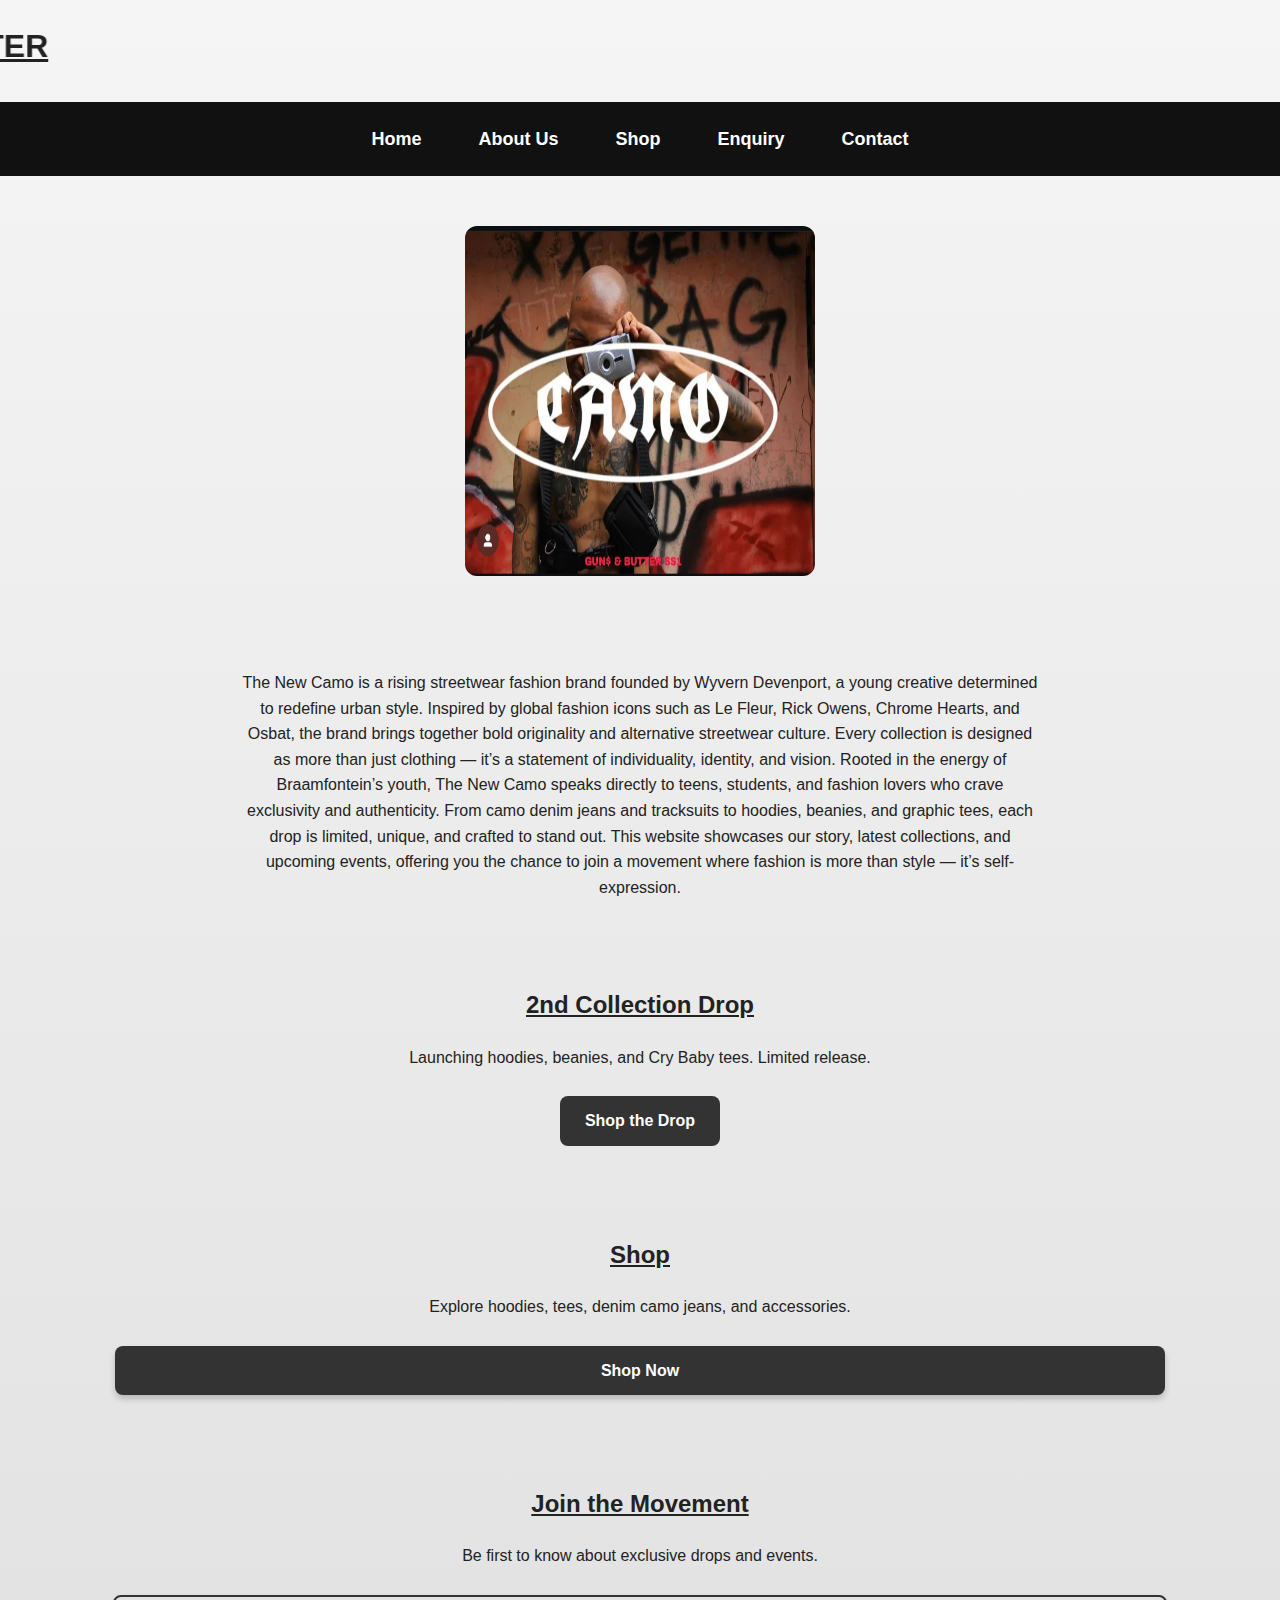
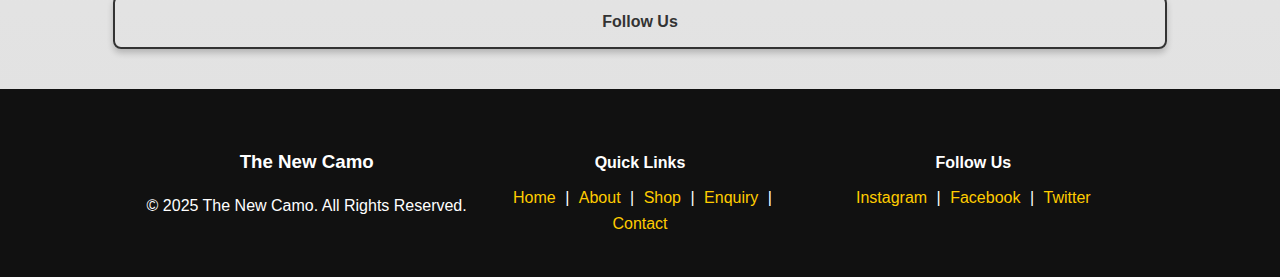
<file: index.html>
<!DOCTYPE html>
<html lang="en">
<head>
    <meta charset="UTF-8">
    <meta name="viewport" content="width=device-width, initial-scale=1.0">
    <meta name="description" content="The New Camo - Urban streetwear fashion brand offering hoodies, tees, denim camo jeans, and accessories. Join the movement and express your individuality.">
<meta name="keywords" content="streetwear, urban fashion, hoodies, camo jeans, graphic tees, beanies, The New Camo, Johannesburg fashion, limited edition clothing">
 <title>The New Camo</title>
    <link rel="stylesheet" href="css/style.css">
</head>

<body>

<!-- Header with Marquee -->
<header>
    <marquee behavior="scroll" direction="right">
        <h1><u>GUN$ & BUTTER</u></h1>
    </marquee>
</header>

<!-- Navigation Bar -->
<nav>
    <div class="nav-container">
        <a href="index.html">Home</a>
        <a href="about.html">About Us</a>
        <a href="shop.html">Shop</a>
        <a href="enquiry.html">Enquiry</a>
        <a href="contact.html">Contact</a>
       
    </div>
</nav>

<!-- Hero / Intro Image -->
<section class="hero">
    <center>
        <img src="images/Camo intro.jpeg" alt="Camo capture" width="350" height="350">
    </center>
</section>

<!-- About Section -->
<section class="about">
    <p>The New Camo is a rising streetwear fashion brand founded by Wyvern Devenport, 
    a young creative determined to redefine urban style. Inspired by global fashion icons such as 
    Le Fleur, Rick Owens, Chrome Hearts, and Osbat, the brand brings together bold originality 
    and alternative streetwear culture. Every collection is designed as more than just clothing — 
    it’s a statement of individuality, identity, and vision. Rooted in the energy of Braamfontein’s 
    youth, The New Camo speaks directly to teens, students, and fashion lovers who crave exclusivity 
    and authenticity. From camo denim jeans and tracksuits to hoodies, beanies, and graphic tees, 
    each drop is limited, unique, and crafted to stand out. This website showcases our story, latest 
    collections, and upcoming events, offering you the chance to join a movement where fashion is 
    more than style — it’s self-expression.</p>
</section>

<!-- 2nd Collection Section -->
<section id="collection">
    <h2><b><u>2nd Collection Drop</u></b></h2>
    <p>Launching hoodies, beanies, and Cry Baby tees. Limited release.</p>
    <a href="contact.html" class="cta-btn">Shop the Drop</a>
</section>

<!-- Shop Section -->
<section id="shop">
    <h2><b><u>Shop</u></b></h2>
    <p>Explore hoodies, tees, denim camo jeans, and accessories.</p>
    <div class="cta-row">
        <a class="btn btn-primary" href="shop.html">Shop Now</a>
    </div>
</section>

<!-- Join / Follow Section -->
<section id="join">
    <h2><b><u>Join the Movement</u></b></h2>
    <p>Be first to know about exclusive drops and events.</p>
    <div class="cta-row">
        <a class="btn btn-outline" href="https://www.instagram.com/the_new_camo/" target="_blank" rel="noopener">Follow Us</a>
        <!-- Optional newsletter link -->
        <!-- <a class="btn btn-outline" href="mailto:info@thenewcamo.co.za?subject=Subscribe%20me">Subscribe</a> -->
    </div>
</section>
<footer>
  <div class="footer-container">
    <div class="footer-left">
      <h3>The New Camo</h3>
      <p>© 2025 The New Camo. All Rights Reserved.</p>
    </div>
    <div class="footer-center">
      <h4>Quick Links</h4>
      <a href="index.html">Home</a> |
      <a href="about.html">About</a> |
      <a href="shop.html">Shop</a> |
      <a href="enquiry.html">Enquiry</a> |
      <a href="contact.html">Contact</a>
    </div>
    <div class="footer-right">
      <h4>Follow Us</h4>
      <a href="https://www.instagram.com/the_new_camo/?hl=en" target="_blank">Instagram</a> |
      <a href="#">Facebook</a> |
      <a href="#">Twitter</a>
    </div>
  </div>
</footer>
<script src="Javascript/script.js"></script>
</body>
</html>
</file>
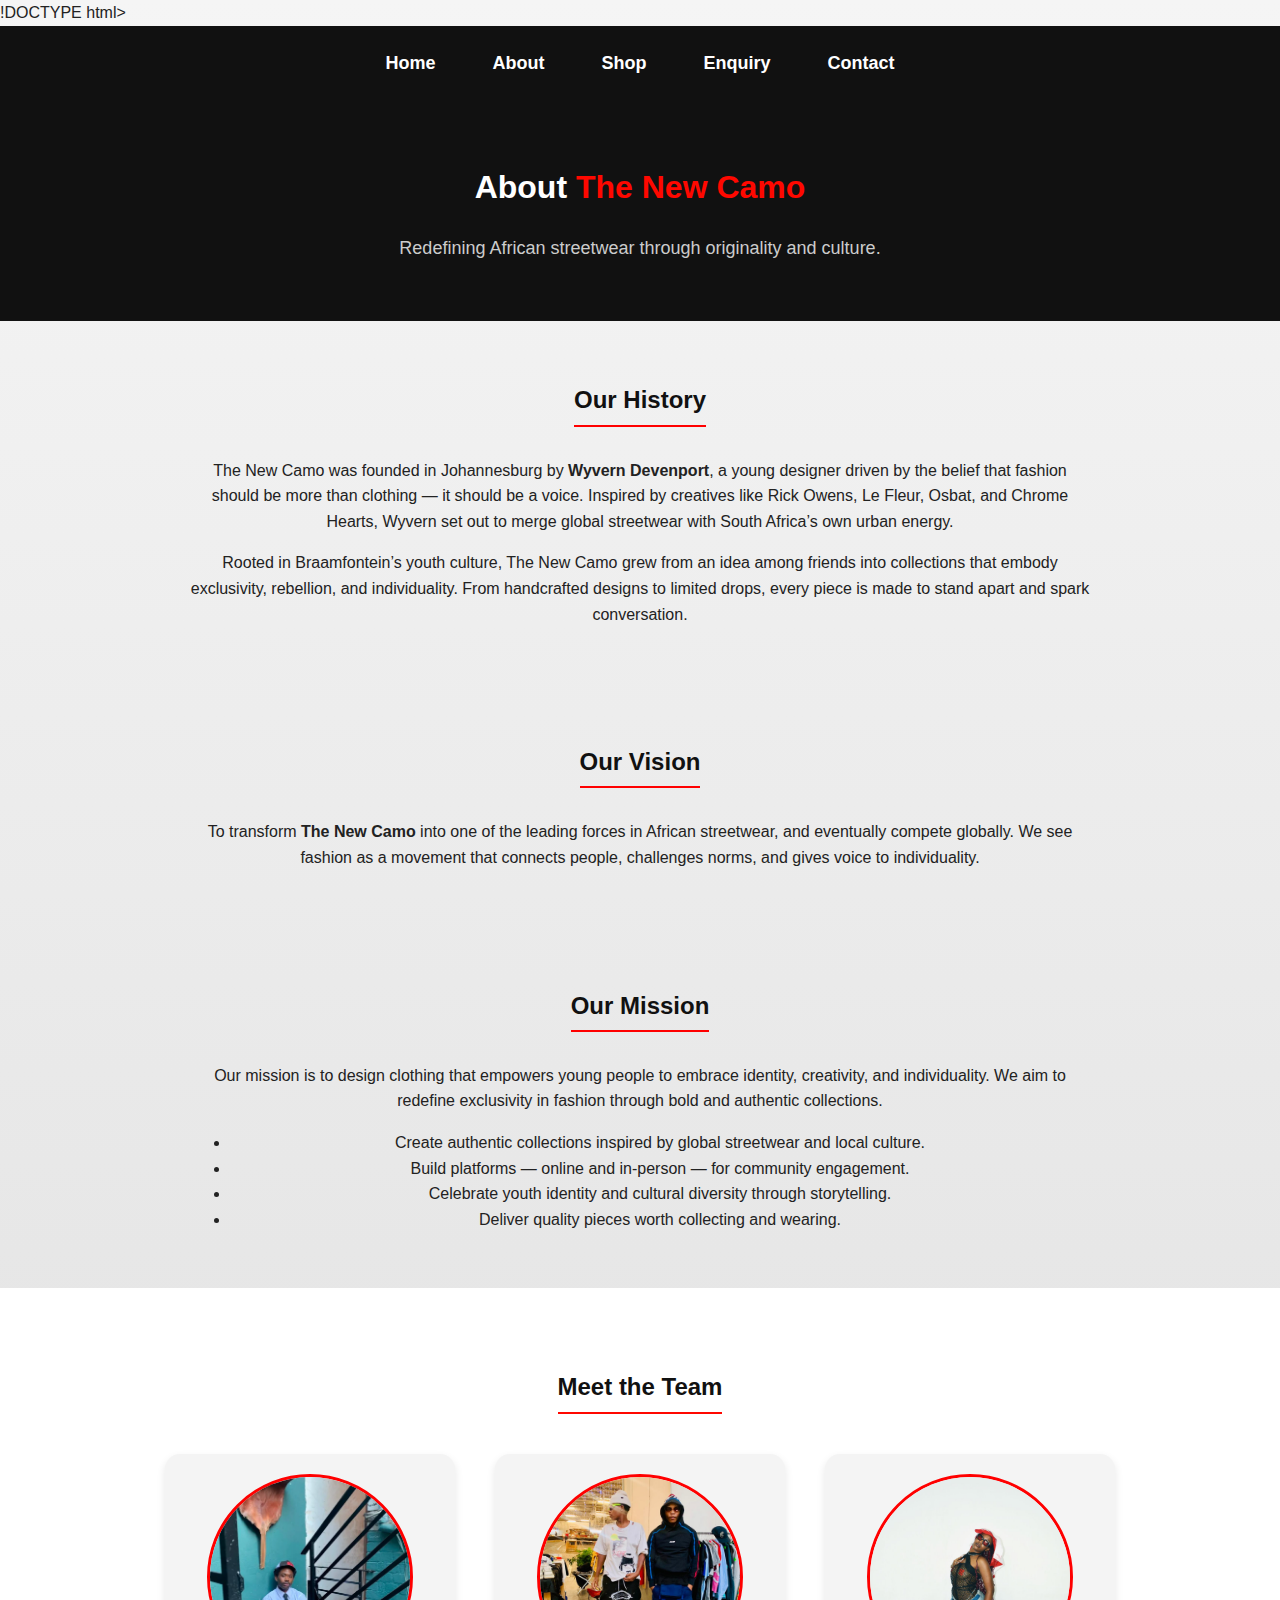
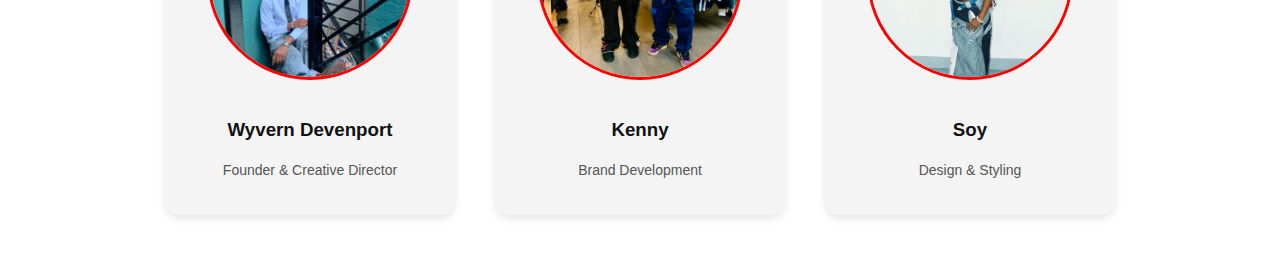
<file: about.html>
!DOCTYPE html>
<html lang="en">
<head>
  <meta charset="UTF-8">
  <meta name="viewport" content="width=device-width, initial-scale=1.0">
  <meta name="description" content="Learn about The New Camo, a rising streetwear brand in Johannesburg founded by Wyvern Devenport. Discover our vision, mission, and team.">
<meta name="keywords" content="The New Camo, about us, streetwear brand, urban fashion, Johannesburg, Wyvern Devenport, fashion team, African streetwear">
  <title>About Us | New Camo</title>
  <link rel="stylesheet" href="css/style.css">
</head>

<body>

  <!-- Navigation Bar -->
  <nav>
    <div class="nav-container">
      <a href="index.html">Home</a>
      <a href="about.html">About</a>
      <a href="shop.html">Shop</a>
      <a href="enquiry.html">Enquiry</a>
      <a href="contact.html">Contact</a>
    </div>
  </nav>

  <!-- About Section -->
  <header class="page-header">
    <h1>About <span class="highlight">The New Camo</span></h1>
    <p class="subtitle">Redefining African streetwear through originality and culture.</p>
  </header>

  <main>
    <!-- History -->
    <section class="about-section">
      <h2>Our History</h2>
      <p>
        The New Camo was founded in Johannesburg by <b>Wyvern Devenport</b>, a young designer driven by the belief that fashion should be more than clothing — it should be a voice. Inspired by creatives like Rick Owens, Le Fleur, Osbat, and Chrome Hearts, Wyvern set out to merge global streetwear with South Africa’s own urban energy.
      </p>
      <p>
        Rooted in Braamfontein’s youth culture, The New Camo grew from an idea among friends into collections that embody exclusivity, rebellion, and individuality. From handcrafted designs to limited drops, every piece is made to stand apart and spark conversation.
      </p>
    </section>

    <!-- Vision -->
    <section class="about-section">
      <h2>Our Vision</h2>
      <p>
        To transform <b>The New Camo</b> into one of the leading forces in African streetwear, and eventually compete globally. We see fashion as a movement that connects people, challenges norms, and gives voice to individuality.
      </p>
    </section>

    <!-- Mission -->
    <section class="about-section">
      <h2>Our Mission</h2>
      <p>
        Our mission is to design clothing that empowers young people to embrace identity, creativity, and individuality. We aim to redefine exclusivity in fashion through bold and authentic collections.
      </p>
      <ul>
        <li>Create authentic collections inspired by global streetwear and local culture.</li>
        <li>Build platforms — online and in-person — for community engagement.</li>
        <li>Celebrate youth identity and cultural diversity through storytelling.</li>
        <li>Deliver quality pieces worth collecting and wearing.</li>
      </ul>
    </section>

    <!-- Team -->
    <section class="team-section">
      <h2>Meet the Team</h2>
      <div class="team-container">
        <div class="team-card">
          <img src="images/WavyBon3.jpeg" alt="Wyvern Devenport">
          <h3>Wyvern Devenport</h3>
          <p>Founder & Creative Director</p>
        </div>

        <div class="team-card">
          <img src="images/kebbet.jpeg" alt="Kenny">
          <h3>Kenny</h3>
          <p>Brand Development</p>
        </div>

        <div class="team-card">
          <img src="images/soy.jpeg" alt="Soy">
          <h3>Soy</h3>
          <p>Design & Styling</p>
        </div>
      </div>
    </section>
  </main>
  <script src="Javascript/script.js"></script>
  </body>
</html>
</file>
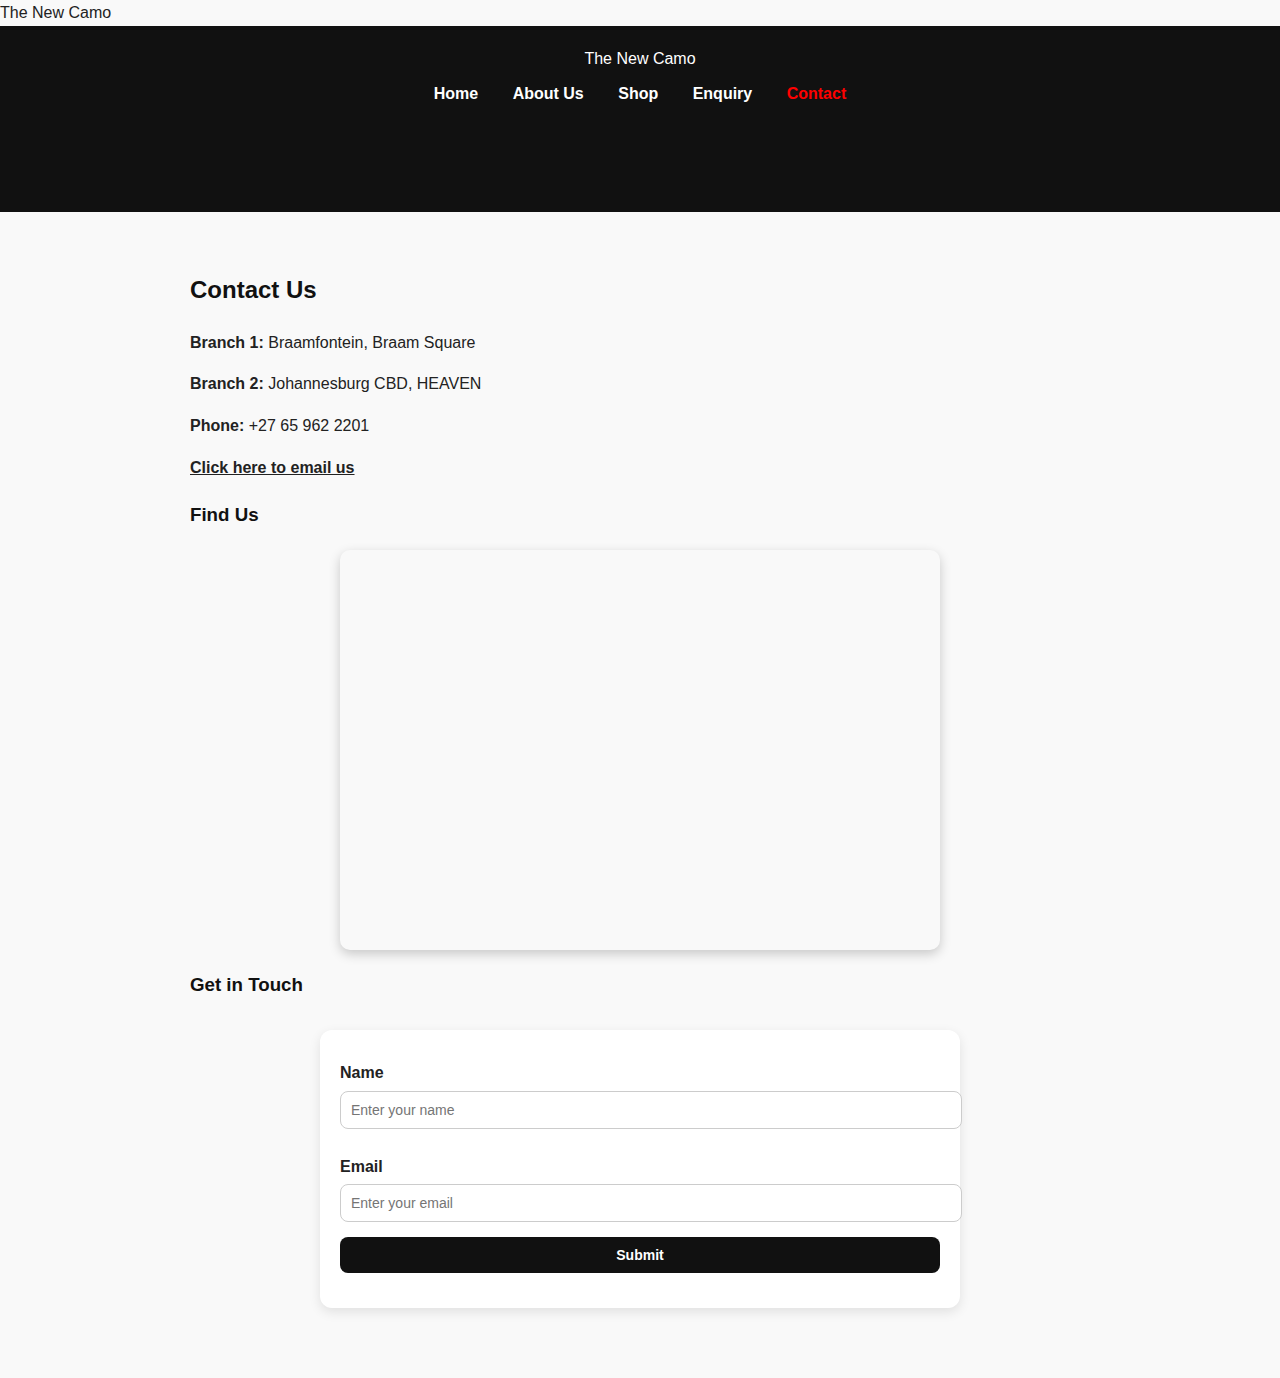
<file: contact.html>
<!DOCTYPE html>
<html lang="en">
<head>
  <meta charset="UTF-8">
  <meta name="viewport" content="width=device-width, initial-scale=1.0">
  <meta name="description" content="Contact The New Camo clothing brand. Find our Johannesburg branches, phone numbers, email address, and embedded map to reach us easily.">
<meta name="keywords" content="The New Camo contact, streetwear store location, Johannesburg fashion, fashion brand phone, fashion brand email">
<title>New Camo - Contact</title>
  <link rel="stylesheet" href="css/contact.css">
  <div class="logo">The New Camo</div>
  <header>
    <div class="logo">The New Camo</div>
    <nav>
      <a href="index.html">Home</a>
      <a href="about.html">About Us</a>
      <a href="shop.html">Shop</a>
      <a href="enquiry.html">Enquiry</a>
      <a href="contact.html" class="active">Contact</a>
    </nav>
  </header>
  
</head>
<script src="Javascript/script.js"></script>
<body>

  <header>
    <h1>The New Camo Clothing</h1>
   
  </header>

  <main>
    <h2>Contact Us</h2>
    <div class="contact-info">
      <p><strong>Branch 1:</strong> Braamfontein, Braam Square</p>
      <p><strong>Branch 2:</strong> Johannesburg CBD, HEAVEN</p>
      <p><strong>Phone:</strong> +27 65 962 2201</p>
      <p>
        <a href="mailto:kennethgurure12@gmail.com?subject=Enquiry about your product">
         <b><u>Click here to email us</u></b>
        </a>
      </p>
    </div>

    <h3>Find Us</h3>
    <iframe 
      src="https://www.google.com/maps/embed?pb=!4v1724764200000!6m8!1m7!1sTm3h6ZmxaEAgBgSmYbVyrw!2m2!1d-26.1946028!2d28.0349089!3f274.9!4f83.38!5f0.7820865974627469" 
      width="600" 
      height="400" 
      allowfullscreen 
      loading="lazy">
    </iframe>

    <h3>Get in Touch</h3>
    <form>
      <label for="name">Name</label>
      <input type="text" id="name" name="Name" placeholder="Enter your name">

      <label for="email">Email</label>
      <input type="email" id="email" name="Email" placeholder="Enter your email">

      <input type="submit" value="Submit">
    </form>
  </main>
 <script src="Javascript/script.js"></script>
</body>
</html>
</file>
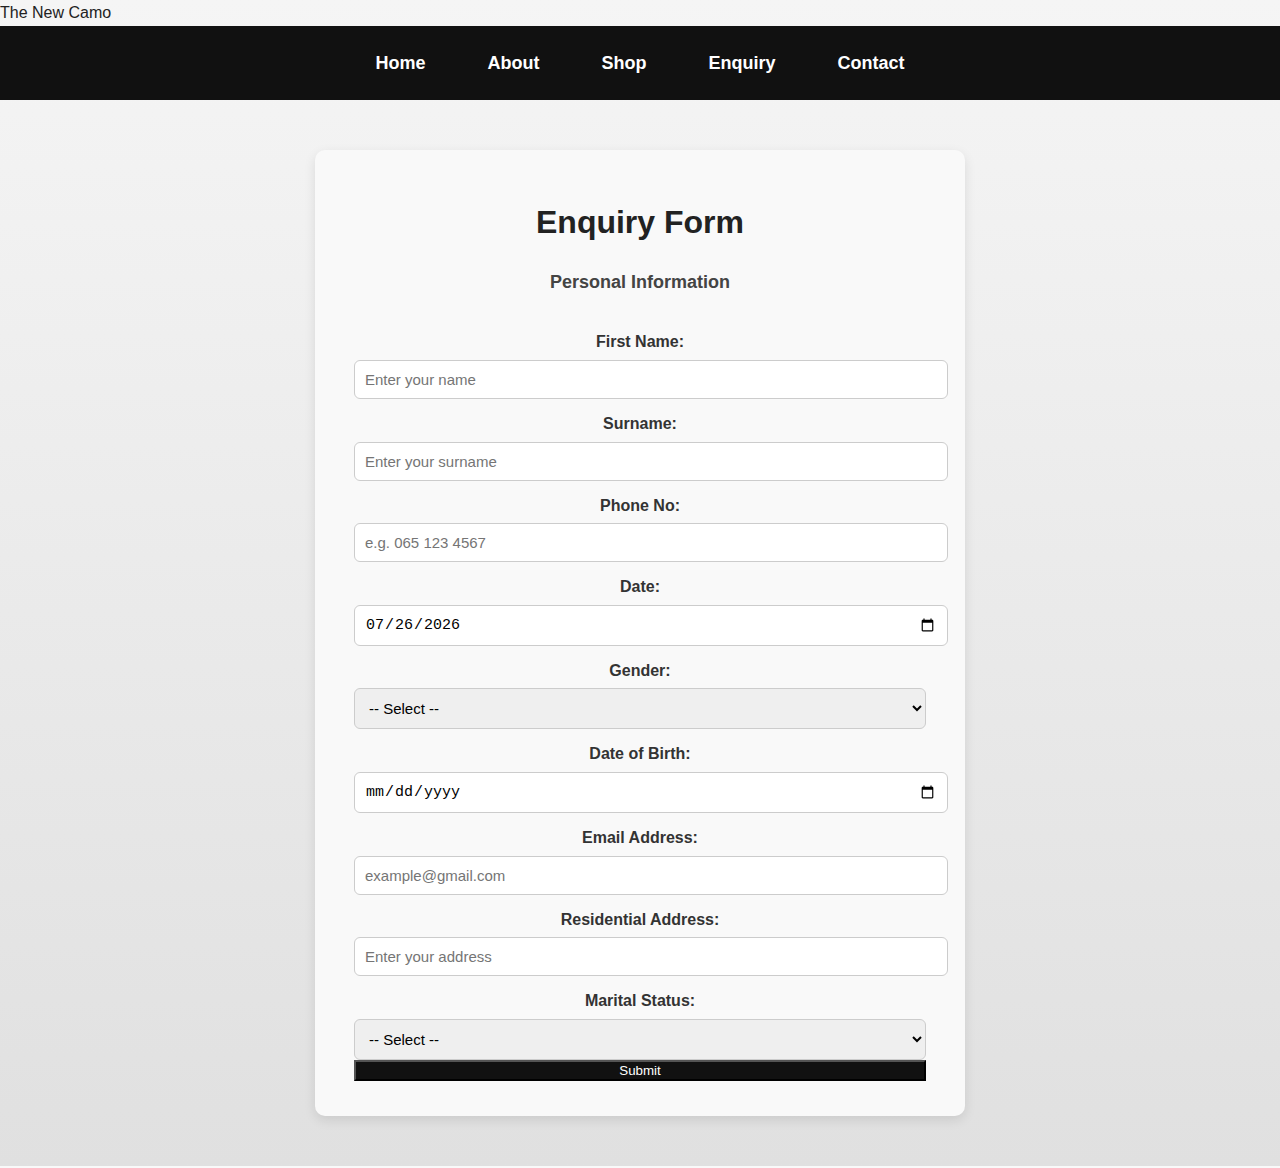
<file: enquiry.html>
<!DOCTYPE html>
<html lang="en">
<head>
  <meta charset="UTF-8">
  <meta name="viewport" content="width=device-width, initial-scale=1.0">
  <meta name="description" content="Send us your enquiry through The New Camo’s online form. Get in touch with our team for questions about products, orders, or collaborations.">
<meta name="keywords" content="The New Camo enquiry, contact form, streetwear questions, product enquiry, Johannesburg fashion brand">
<title>Enquiry Form | New Camo</title>
  <link rel="stylesheet" href="css/enquiry.css">
  <link rel="stylesheet" href="css/style.css">
</head>

<body>

  <!-- Header -->
  <header>
    <div class="logo">The New Camo</div>
    <nav>
      <a href="index.html">Home</a>
      <a href="about.html">About</a>
      <a href="shop.html">Shop</a>
      <a href="enquiry.html" class="active">Enquiry</a>
      <a href="contact.html">Contact</a>
    </nav>
  </header>

  <!-- Enquiry Form -->
  <main>
    <section class="form-section">
      <h1>Enquiry Form</h1>
      <form action="#" method="post">
        <fieldset>
          <legend>Personal Information</legend>

          <label for="fname">First Name:</label>
          <input type="text" id="fname" name="fname" placeholder="Enter your name" required>

          <label for="lname">Surname:</label>
          <input type="text" id="lname" name="lname" placeholder="Enter your surname" required>

          <label for="phone">Phone No:</label>
          <input type="tel" id="phone" name="phone" placeholder="e.g. 065 123 4567" required>

          <label for="date">Date:</label>
          <input type="date" id="date" name="date">

          <label for="gender">Gender:</label>
          <select id="gender" name="gender">
            <option value="">-- Select --</option>
            <option value="male">Male</option>
            <option value="female">Female</option>
            <option value="other">Other</option>
          </select>

          <label for="dob">Date of Birth:</label>
          <input type="date" id="dob" name="dob">

          <label for="email">Email Address:</label>
          <input type="email" id="email" name="email" placeholder="example@gmail.com" required>

          <label for="address">Residential Address:</label>
          <input type="text" id="address" name="address" placeholder="Enter your address">

          <label for="status">Marital Status:</label>
          <select id="status" name="status">
            <option value="">-- Select --</option>
            <option value="single">Single</option>
            <option value="married">Married</option>
            <option value="divorced">Divorced</option>
            <option value="widowed">Widowed</option>
            <option value="separated">Separated</option>
          </select>

          <button type="submit">Submit</button>
        </fieldset>
      </form>
    </section>
  </main>
  <script>
    // Run when the page loads
    window.onload = function() {
      // Get today's date in YYYY-MM-DD format
      let today = new Date();
      let yyyy = today.getFullYear();
      let mm = String(today.getMonth() + 1).padStart(2, '0');
      let dd = String(today.getDate()).padStart(2, '0');
      let formattedDate = yyyy + '-' + mm + '-' + dd;
  
      // Set it as the default value for the "date" input
      document.getElementById("date").value = formattedDate;
    };
  </script>
  <script src="Javascript/script.js"></script>
</body>
</html>
</file>
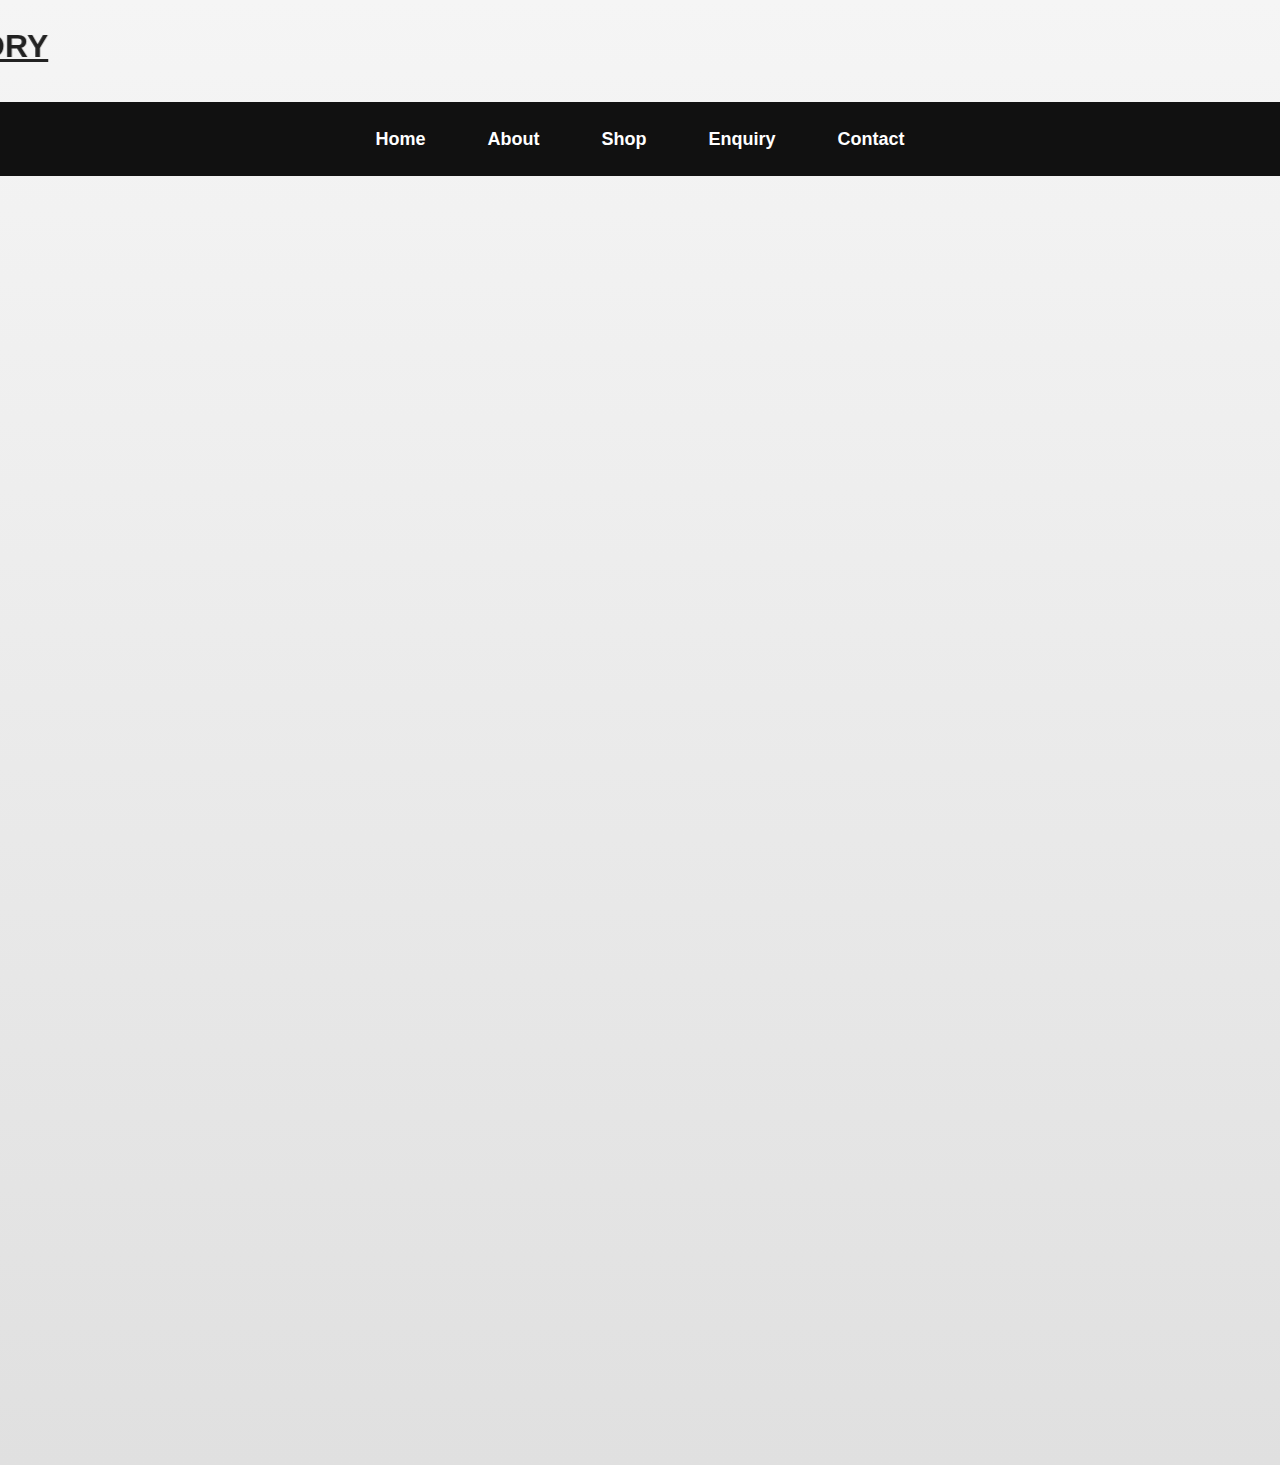
<file: shop.html>
<!DOCTYPE html> 
<html lang="en">
<head>
    <meta charset="UTF-8">
    <meta name="viewport" content="width=device-width, initial-scale=1.0">
    <meta name="description" content="Shop The New Camo’s exclusive streetwear collection: hoodies, tees, denim camo jeans, and accessories. Limited edition drops available.">
    <meta name="keywords" content="shop streetwear, hoodies, camo jeans, graphic tees, The New Camo, fashion Johannesburg, limited edition clothing, urban style">
    <title>New Camo</title>
    <link rel="stylesheet" href="css/style.css">
</head>

<body>

<marquee behavior="scroll" direction="right">
    <h1><u>GUN$ & BUTTER CATEGORY</u></h1>
</marquee>

<nav>
    <a href="index.html">Home</a>
    <a href="about.html">About</a>
    <a href="shop.html">Shop</a>
    <a href="enquiry.html">Enquiry</a>
    <a href="contact.html">Contact</a>
</nav>

<section id="products" class="products">

    <div class="product-card">
        <img src="images/camohoodie.jpeg" alt="Camo Hoodie" class="product-img">
        <h3>Camo Hoodie</h3>
        <p class="price">R850.00 ZAR</p>
        <div class="button-group">
            <button class="btn"><img src="images/camobrand.jpeg" alt="Cart"> Add to Cart</button>
            <button class="btn"><img src="images/Magnify.png" alt="View"> View Details</button>
        </div>
    </div>

    <div class="product-card">
        <img src="images/camoleather.jpeg" alt="Camo Leather Jacket" class="product-img">
        <h3>Camo Leather</h3>
        <p class="price">R1000.00 ZAR</p>
        <div class="button-group">
            <button class="btn"><img src="images/camobrand.jpeg" alt="Cart"> Add to Cart</button>
            <button class="btn"><img src="images/Magnify.png" alt="View"> View Details</button>
        </div>
    </div>

    <div class="product-card">
        <img src="images/camot-shirt.jpeg" alt="Camo T-Shirt" class="product-img">
        <h3>Camo T-shirt</h3>
        <p class="price">R500.00 ZAR</p>
        <div class="button-group">
            <button class="btn"><img src="images/camobrand.jpeg" alt="Cart"> Add to Cart</button>
            <button class="btn"><img src="images/Magnify.png" alt="View"> View Details</button>
        </div>
    </div>

    <div class="product-card">
        <img src="images/kebbet.jpeg" alt="Camo Ripped Jeans" class="product-img">
        <h3>Camo Ripped T-shirt</h3>
        <p class="price">R500.00 ZAR</p>
        <div class="button-group">
            <button class="btn"><img src="images/camobrand.jpeg" alt="Cart"> Add to Cart</button>
            <button class="btn"><img src="images/Magnify.png" alt="View"> View Details</button>
        </div>
    </div>
  
    <div class="product-card">
        <img src="images/soy.jpeg" alt="Camo Ripped Skirt" class="product-img">
        <h3>Camo Ripped Skirt</h3>
        <p class="price">R800.00 ZAR</p>
        <div class="button-group">
            <button class="btn"><img src="images/camobrand.jpeg" alt="Cart"> Add to Cart</button>
            <button class="btn"><img src="images/Magnify.png" alt="View"> View Details</button>
        </div>
    </div>

</section>

<script src="Javascript/script.js"></script>
</body>
</html>
</file>
<file: css/style.css>
/* Body & Background */
body {
    font-family: Arial, sans-serif;
    background: linear-gradient(to bottom, #f5f5f5, #e0e0e0);
    margin: 0;
    padding: 0;
}

/* Navigation Bar */
nav {
    display: flex;
    justify-content: center;
    gap: 30px;
    background-color: #222;
    padding: 10px 0;
}

nav a {
    color: white;
    text-decoration: none;
    font-weight: bold;
    padding: 6px 12px;
    border-radius: 6px;
    transition: background 0.3s;
}

nav a:hover {
    background-color: #444;
}

/* Product Grid */
.products {
    display: flex;
    flex-wrap: wrap;
    gap: 30px;
    justify-content: center;
    padding: 30px 10px;
}

/* Product Card */
.product-card {
    background: #fff;
    border-radius: 12px;
    padding: 20px;
    width: 250px;
    text-align: center;
    box-shadow: 0 4px 8px rgba(0,0,0,0.1);
    transition: transform 0.3s, box-shadow 0.3s;
    opacity: 0;
    transform: translateY(20px);
    animation: fadeIn 0.6s forwards;
}

.product-card:hover {
    transform: translateY(-10px);
    box-shadow: 0 12px 20px rgba(0,0,0,0.2);
}

/* Product Images */
.product-card img {
    width: 80%;
    height: auto;
    border-radius: 12px;
    margin-bottom: 10px;
}

/* Price Styling */
.price {
    font-weight: bold;
    color: #e63946;
    font-size: 1.2em;
    margin-bottom: 15px;
}

/* Buttons Group */
.button-group {
    display: flex;
    flex-direction: column;
    gap: 12px;
    align-items: center;
}

/* Buttons Styling */
.btn {
    background-color: #333;
    color: white;
    border: none;
    padding: 14px 22px;
    border-radius: 10px;
    cursor: pointer;
    font-size: 16px;
    width: 80%;
    display: flex;
    align-items: center;
    justify-content: center;
    gap: 8px;
    box-shadow: 0 4px 6px rgba(0,0,0,0.2);
    transition: all 0.3s ease;
}

.btn:hover {
    background-color: #555;
    transform: scale(1.1);
}

/* Button Icons */
.btn img {
    width: 22px;
    height: 22px;
}

/* Fade-in Animation */
@keyframes fadeIn {
    to {
        opacity: 1;
        transform: translateY(0);
    }
}

/* Body & background */
body {
    font-family: Arial, sans-serif;
    background: linear-gradient(to bottom, #f5f5f5, #e0e0e0);
    margin: 0;
    padding: 0;
}

/* Navigation Bar */
nav {
    background-color: #222;
    padding: 12px 0;
}

.nav-container {
    display: flex;
    justify-content: center;
    gap: 25px;
}

nav a {
    color: white;
    text-decoration: none;
    font-weight: bold;
    padding: 8px 16px;
    border-radius: 6px;
    transition: background 0.3s;
}

nav a:hover {
    background-color: #444;
}

/* Hero Section */
.hero img {
    border-radius: 12px;
    margin: 20px 0;
}

/* About Section */
.about {
    max-width: 800px;
    margin: 0 auto;
    padding: 20px;
    line-height: 1.6;
    font-size: 1rem;
}

/* Collection & Shop Sections */
section {
    text-align: center;
    padding: 30px 15px;
}

.cta-btn, .btn-primary, .btn-outline {
    text-decoration: none;
    padding: 12px 25px;
    border-radius: 8px;
    margin: 10px;
    display: inline-block;
    font-weight: bold;
    transition: all 0.3s ease;
}

.cta-btn, .btn-primary {
    background-color: #333;
    color: white;
}

.cta-btn:hover, .btn-primary:hover {
    background-color: #555;
}

.btn-outline {
    border: 2px solid #333;
    color: #333;
    background: none;
}

.btn-outline:hover {
    background-color: #333;
    color: white;
}
nav {
    background-color: #111; /* dark background */
    padding: 15px 0;
    position: sticky;
    top: 0;
    z-index: 1000; /* stays above other content */
  }
  
  nav .nav-container {
    display: flex;
    justify-content: center;
    gap: 25px;
  }
  
  nav a {
    color: white;
    text-decoration: none;
    font-size: 18px;
    transition: color 0.3s ease;
  }
  
  nav a:hover {
    color: #ff0000; /* highlight color */
  }
/* General Page Styling */
body {
    font-family: Arial, sans-serif;
    margin: 0;
    padding: 0;
    line-height: 1.6;
    background-color: #f9f9f9;
    color: #222;
  }
  
  .page-header {
    text-align: center;
    padding: 40px 20px;
    background: #111;
    color: white;
  }
  
  .page-header .highlight {
    color: #ff0800; /* gold highlight */
  }
  
  .page-header .subtitle {
    font-size: 18px;
    margin-top: 10px;
    color: #ccc;
  }
  
  /* About Sections */
  .about-section {
    padding: 40px 20px;
    max-width: 900px;
    margin: auto;
  }
  
  .about-section h2 {
    color: #111;
    margin-bottom: 15px;
    border-bottom: 2px solid #ff0000;
    display: inline-block;
    padding-bottom: 5px;
  }
  
  /* Team Section */
  .team-section {
    background: #fff;
    padding: 60px 20px;
    text-align: center;
  }
  
  .team-section h2 {
    margin-bottom: 40px;
    color: #111;
    border-bottom: 2px solid #ff0800;
    display: inline-block;
    padding-bottom: 5px;
  }
  
  .team-container {
    display: flex;
    justify-content: center;
    flex-wrap: wrap;
    gap: 40px;
  }
  
  .team-card {
    background: #f4f4f4;
    padding: 20px;
    border-radius: 15px;
    box-shadow: 0 4px 8px rgba(0,0,0,0.1);
    width: 250px;
    transition: transform 0.3s ease, box-shadow 0.3s ease;
  }
  
  .team-card:hover {
    transform: translateY(-10px);
    box-shadow: 0 8px 20px rgba(0,0,0,0.2);
  }
  
  .team-card img {
    width: 200px;
    height: 200px;
    object-fit: cover;
    border-radius: 50%; /* circular images */
    margin-bottom: 15px;
    border: 3px solid #ff0000;
  }
  
  .team-card h3 {
    margin: 20px 0 10px;
    color: #111;
  }
  
  .team-card p {
    color: #555;
    font-size: 14px;
  }
  footer {
    background: #111;
    color: white;
    padding: 30px 20px;
    text-align: center;
  }
  
  footer a {
    color: #ffcc00;
    text-decoration: none;
    margin: 0 5px;
    transition: color 0.3s;
  }
  
  footer a:hover {
    color: white;
  }
  
  .footer-container {
    display: flex;
    flex-wrap: wrap;
    justify-content: space-between;
    max-width: 1000px;
    margin: auto;
  }
  
  .footer-left, .footer-center, .footer-right {
    flex: 1;
    min-width: 200px;
    margin: 10px 0;
  }
  
  footer h3, footer h4 {
    margin-bottom: 10px;
  }
  /* Navbar */
nav {
    position: sticky;
    top: 0;
    z-index: 1000;
}

/* Lightbox overlay */
.lightbox-overlay {
    position: fixed;
    top: 0;
    left: 0;
    width: 100%;
    height: 100%;
    background: rgba(0,0,0,0.8);
    z-index: 2000; /* above navbar */
}
</file>
<file: css/enquiry.css>
/* Form Section */
.form-section {
    max-width: 600px;
    margin: 50px auto;
    background: #f9f9f9;
    padding: 25px;
    border-radius: 10px;
    box-shadow: 0 4px 12px rgba(0,0,0,0.1);
  }
  
  .form-section h1 {
    text-align: center;
    margin-bottom: 20px;
    color: #222;
  }
  
  form fieldset {
    border: none;
  }
  
  form legend {
    font-weight: bold;
    font-size: 18px;
    margin-bottom: 15px;
    display: block;
    color: #444;
  }
  
  form label {
    display: block;
    margin: 12px 0 5px;
    font-weight: 600;
    color: #333;
  }
  
  form input, form select {
    width: 100%;
    padding: 10px;
    border: 1px solid #ccc;
    border-radius: 6px;
    font-size: 15px;
  }
  
  form input:focus, form select:focus {
    border-color: #ffcc00;
    outline: none;
    box-shadow: 0 0 5px rgba(255, 204, 0, 0.6);
  }
  
  form button {
    display: block;
    width: 100%;
    background: #111;
    color: #fff;
  }
</file>
<file: css/contact.css>
/* Reset & Base */
body {
    margin: 0;
    font-family: Arial, sans-serif;
    background-color: #f9f9f9;
    color: #222;
    line-height: 1.6;
  }
  
  h1, h2, h3 {
    color: #111;
  }
  
  a {
    text-decoration: none;
    color: inherit;
  }
  
  /* Header */
  header {
    background: #111;
    color: white;
    padding: 20px 0;
    text-align: center;
  }
  
  header h1 {
    margin: 0;
    font-size: 28px;
    letter-spacing: 2px;
  }
  
  /* Navigation */
  nav {
    margin-top: 10px;
  }
  
  nav a {
    color: white;
    text-decoration: none;
    margin: 0 15px;
    font-weight: bold;
    transition: color 0.3s ease;
  }
  
  nav a:hover,
  nav a.active {
    color: #ff0000;
  }
  
  /* Main */
  main {
    padding: 40px 20px;
    max-width: 900px;
    margin: auto;
  }
  
  /* Contact Info */
  .contact-info {
    margin: 20px 0;
  }
  
  /* Map */
  iframe {
    display: block;
    margin: 20px auto;
    border-radius: 10px;
    box-shadow: 0 4px 12px rgba(0,0,0,0.2);
    border: none;
  }
  
  /* Form */
  form {
    background: white;
    padding: 20px;
    border-radius: 12px;
    box-shadow: 0 4px 12px rgba(0,0,0,0.1);
    max-width: 600px;
    margin: 30px auto;
  }
  
  form label {
    display: block;
    font-weight: bold;
    margin: 10px 0 5px;
  }
  
  form input {
    width: 100%;
    padding: 10px;
    margin-bottom: 15px;
    border-radius: 8px;
    border: 1px solid #ccc;
    font-size: 14px;
  }
  
  form input[type="submit"] {
    background: #111;
    color: white;
    font-weight: bold;
    border: none;
    cursor: pointer;
    transition: background 0.3s ease;
  }
  
  form input[type="submit"]:hover {
    background: #ff0800;
    color: #111;
  }
</file>
